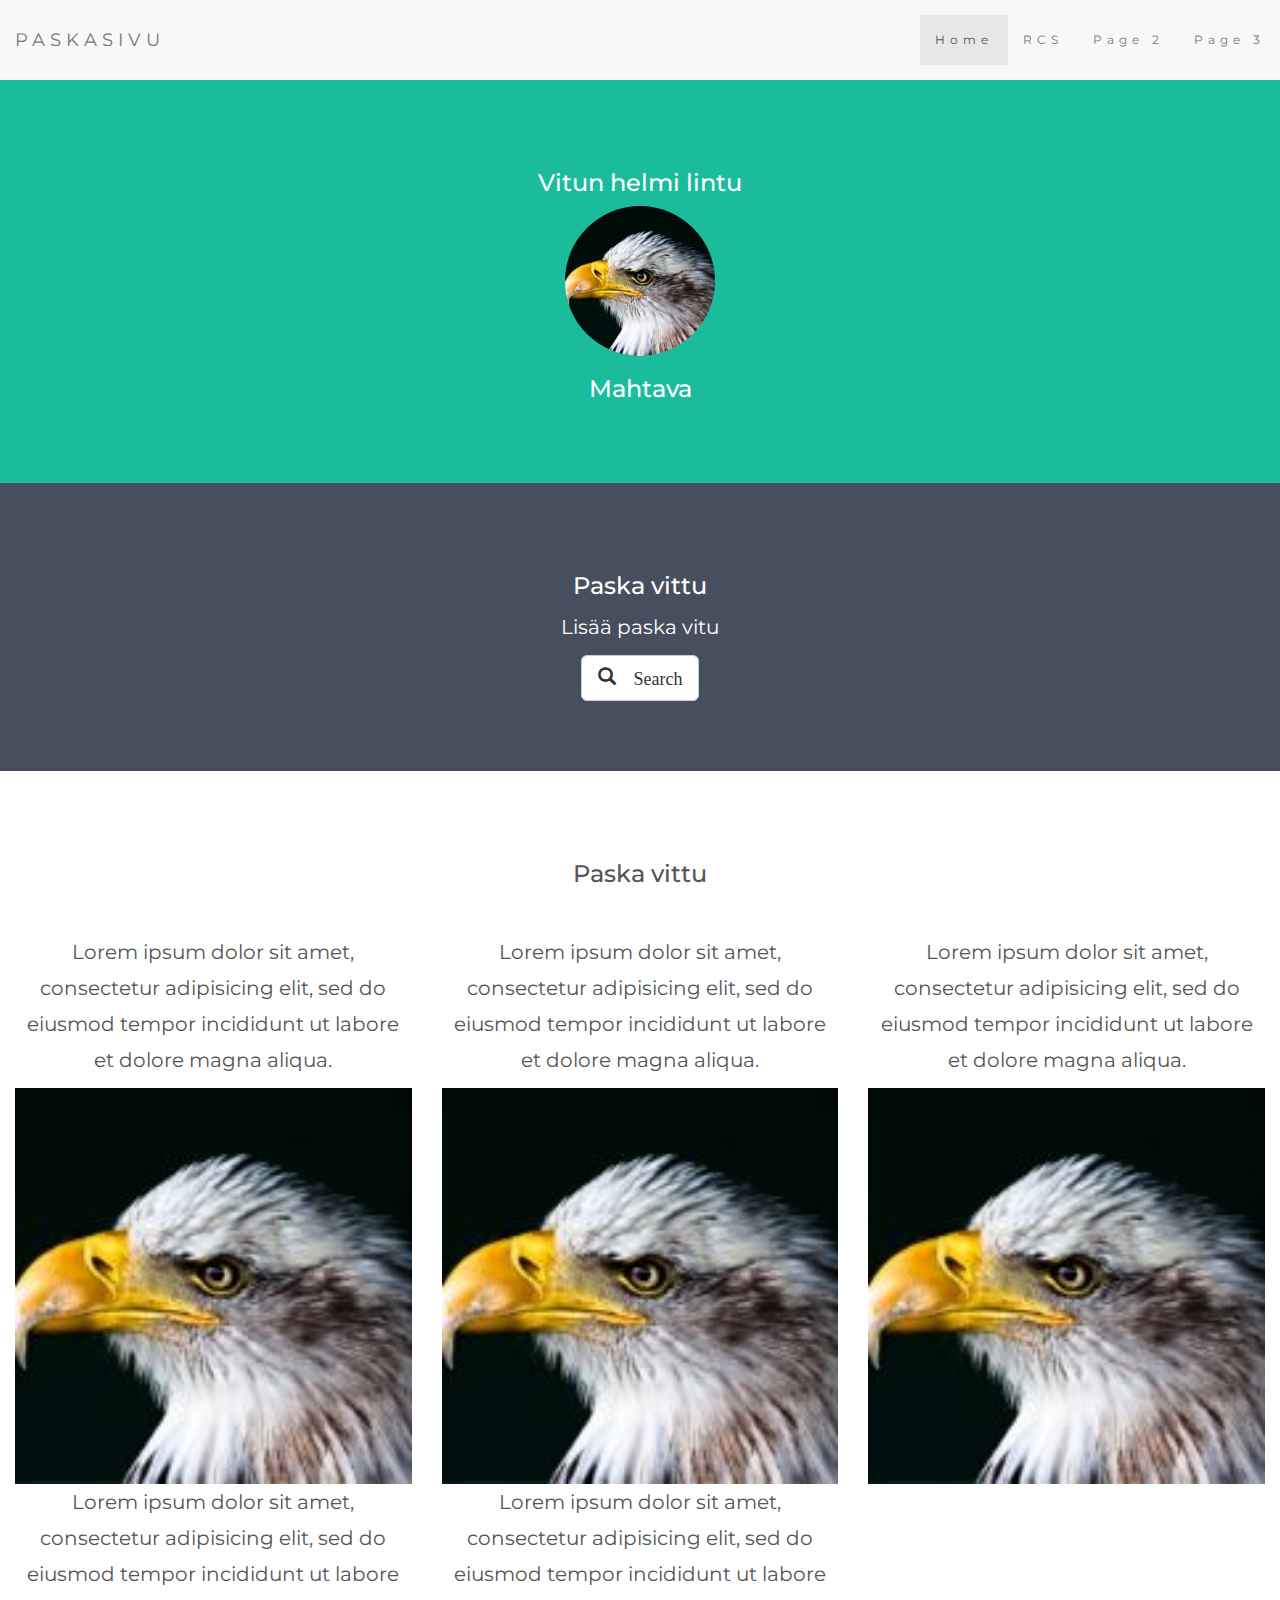
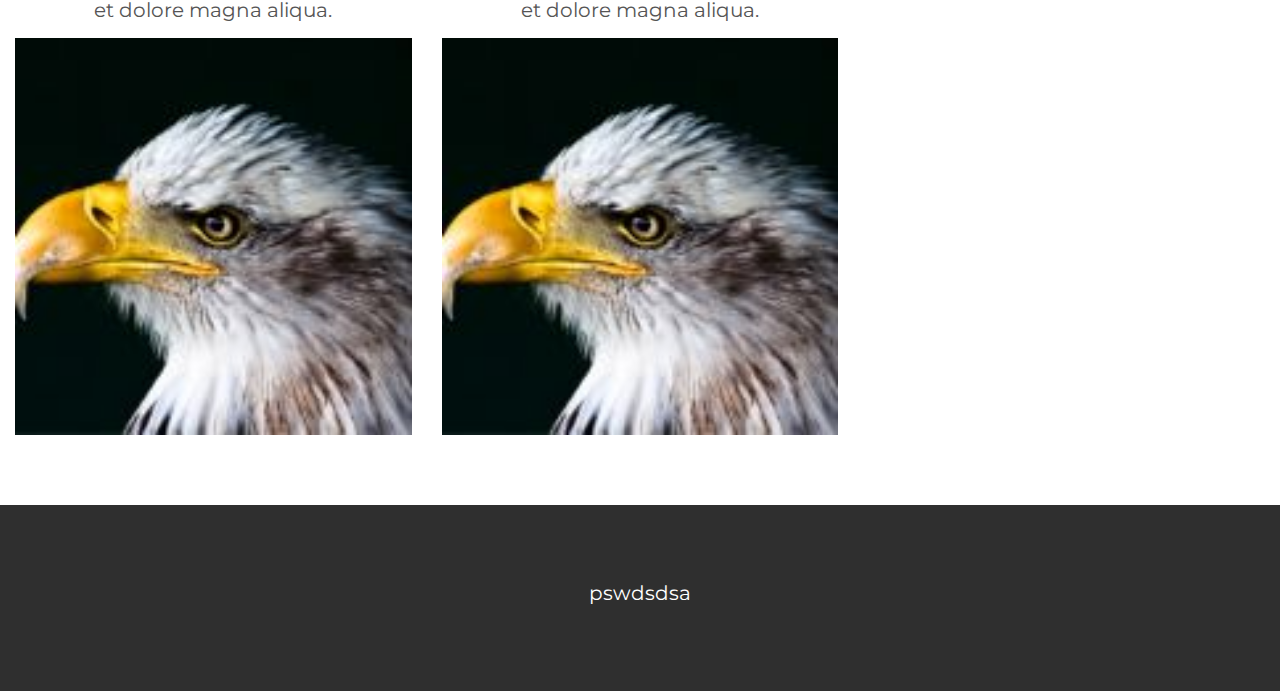
<file: index.html>
<!DOCTYPE html>
<html lang="en">
<head>
    <meta charset="utf-8">
    <meta name="viewport" content="width=device-width, initial-scale=1">
    <script src="addHead.js"></script>
</head>

<body>
    <div class="content">
        <script src="addNav.js"></script>

        <div class="container-fluid bg1 text-center">
            <h3>Vitun helmi lintu</h3>
            <img src="bird150.jpg" class="img-circle img-responsive" style="display:inline" alt="Bird">
            <h3>Mahtava</h3>
        </div>

        <div class="container-fluid bg2 text-center">
            <h3>Paska vittu</h3>
            <p>Lisää paska vitu</p>
            <a href="#" class="btn btn-default btn-lg">
                <span class="glyphicon glyphicon-search"> Search</a>
        </div>

        <div class="container-fluid bg3 text-center">
            <h3>Paska vittu</h3><br>
            <div class="row">
                <div class="col-sm-4">
                    <p>Lorem ipsum dolor sit amet, consectetur adipisicing elit, sed do eiusmod tempor incididunt ut labore et dolore magna aliqua.</p>
                    <img src="bird150.jpg" class="img-responsive" style="width:100%" alt="">
                </div>
                <div class="col-sm-4">
                    <p>Lorem ipsum dolor sit amet, consectetur adipisicing elit, sed do eiusmod tempor incididunt ut labore et dolore magna aliqua.</p>
                    <img src="bird150.jpg" class="img-responsive" style="width:100%" alt="">
                </div>
                <div class="col-sm-4">
                    <p>Lorem ipsum dolor sit amet, consectetur adipisicing elit, sed do eiusmod tempor incididunt ut labore et dolore magna aliqua.</p>
                    <img src="bird150.jpg" class="img-responsive" style="width:100%" alt="">
                </div>
                <div class="col-sm-4">
                    <p>Lorem ipsum dolor sit amet, consectetur adipisicing elit, sed do eiusmod tempor incididunt ut labore et dolore magna aliqua.</p>
                    <img src="bird150.jpg" class="img-responsive" style="width:100%" alt="">
                </div>
                <div class="col-sm-4">
                    <p>Lorem ipsum dolor sit amet, consectetur adipisicing elit, sed do eiusmod tempor incididunt ut labore et dolore magna aliqua.</p>
                    <img src="bird150.jpg" class="img-responsive" style="width:100%" alt="">
                </div>
            </div>
        </div>
    </div>

    <script src="addFooter.js"></script>
    <script src="activeLink.js"></script>
</body>
</html>
</file>
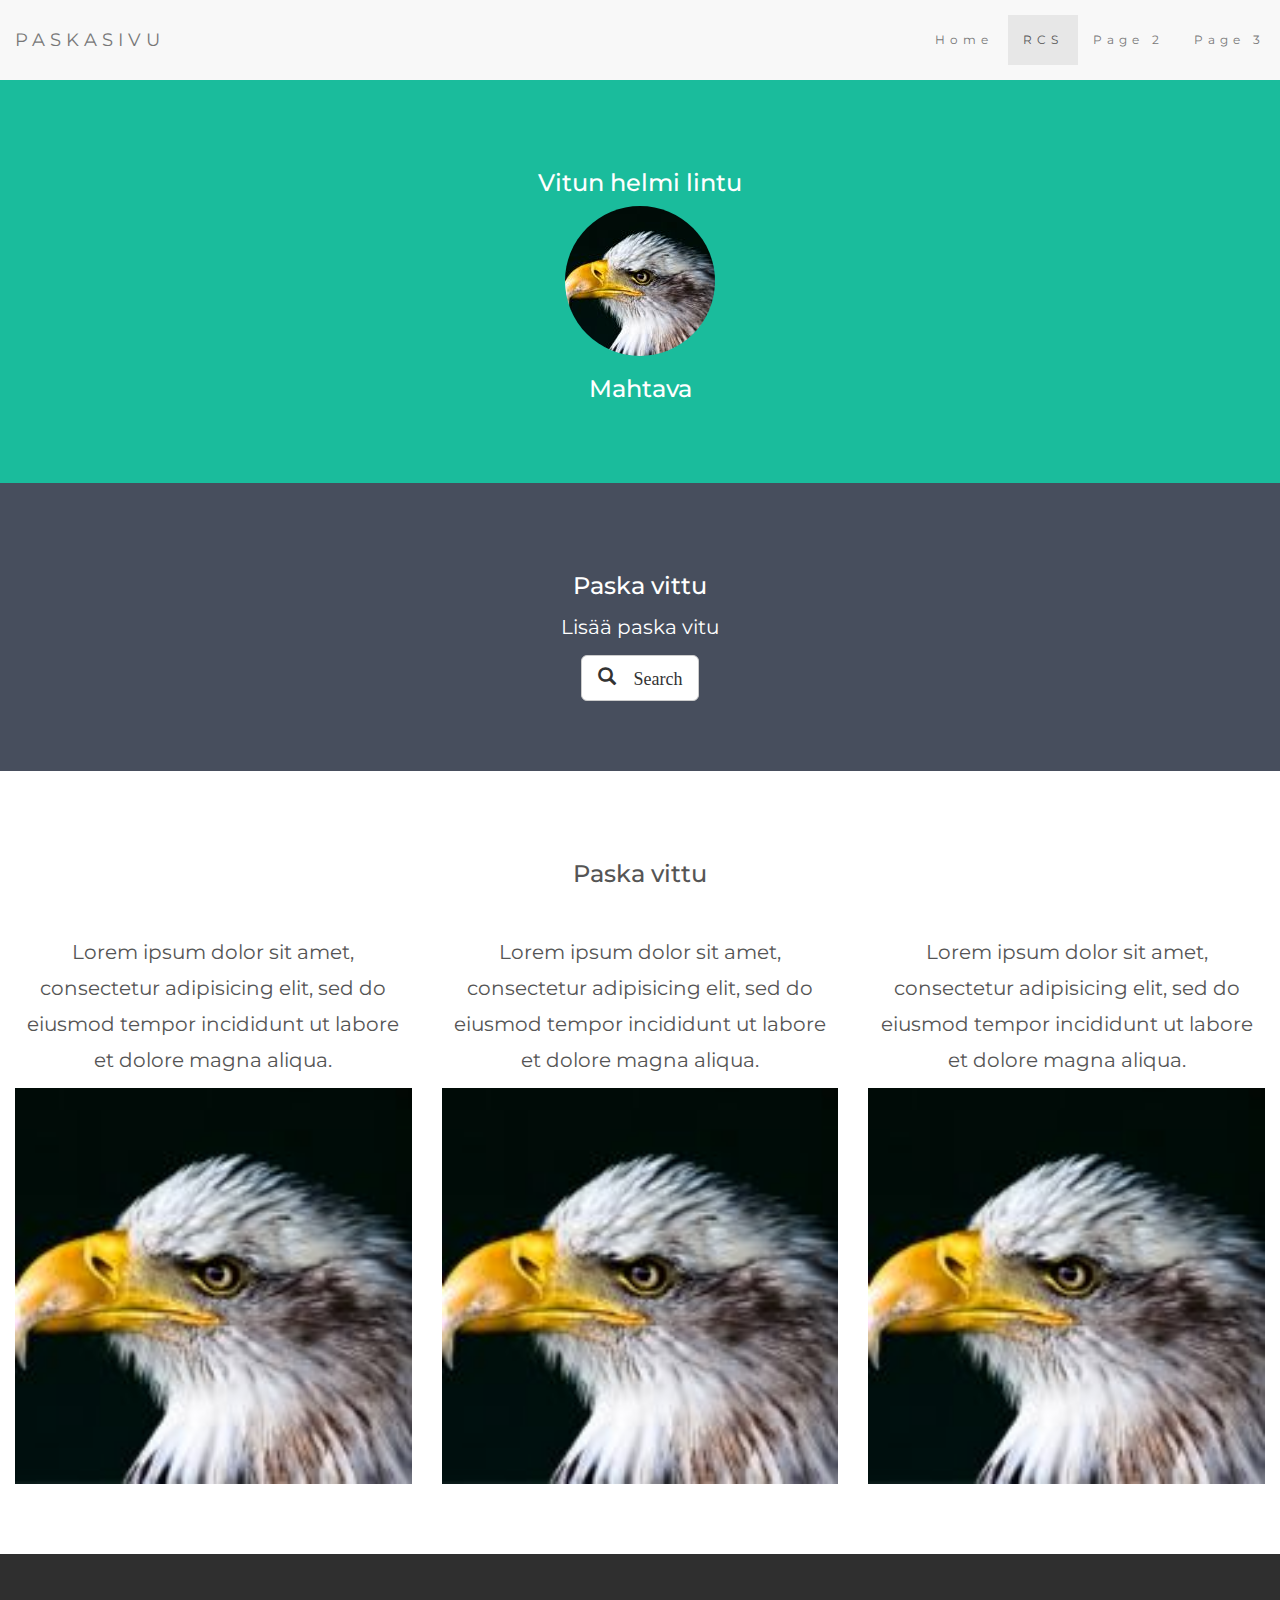
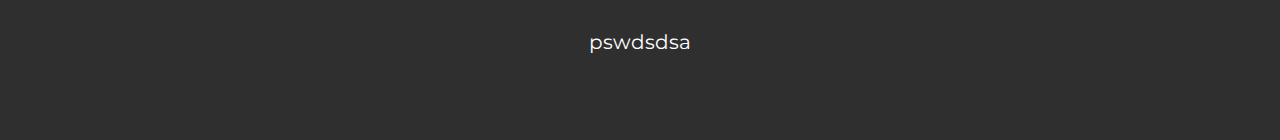
<file: page1.html>
<!DOCTYPE html>
<html lang="en">
<head>
    <meta charset="utf-8">
    <meta name="viewport" content="width=device-width, initial-scale=1">
    <script src="addHead.js"></script>
</head>

<body>
    <div class="content">
        <script src="addNav.js"></script>

        <div class="container-fluid bg1 text-center">
            <h3>Vitun helmi lintu</h3>
            <img src="bird150.jpg" class="img-circle img-responsive" style="display:inline" alt="Bird">
            <h3>Mahtava</h3>
        </div>

        <div class="container-fluid bg2 text-center">
            <h3>Paska vittu</h3>
            <p>Lisää paska vitu</p>
            <a href="#" class="btn btn-default btn-lg">
                <span class="glyphicon glyphicon-search"> Search</a>
        </div>

        <div class="container-fluid bg3 text-center">
            <h3>Paska vittu</h3><br>
            <div class="row">
                <div class="col-sm-4">
                    <p>Lorem ipsum dolor sit amet, consectetur adipisicing elit, sed do eiusmod tempor incididunt ut labore et dolore magna aliqua.</p>
                    <img src="bird150.jpg" class="img-responsive" style="width:100%" alt="">
                </div>
                <div class="col-sm-4">
                    <p>Lorem ipsum dolor sit amet, consectetur adipisicing elit, sed do eiusmod tempor incididunt ut labore et dolore magna aliqua.</p>
                    <img src="bird150.jpg" class="img-responsive" style="width:100%" alt="">
                </div>
                <div class="col-sm-4">
                    <p>Lorem ipsum dolor sit amet, consectetur adipisicing elit, sed do eiusmod tempor incididunt ut labore et dolore magna aliqua.</p>
                    <img src="bird150.jpg" class="img-responsive" style="width:100%" alt="">
                </div>
            </div>
        </div>
    </div>

    <script src="addFooter.js"></script>
    <script src="activeLink.js"></script>
</body>
</html>
</file>
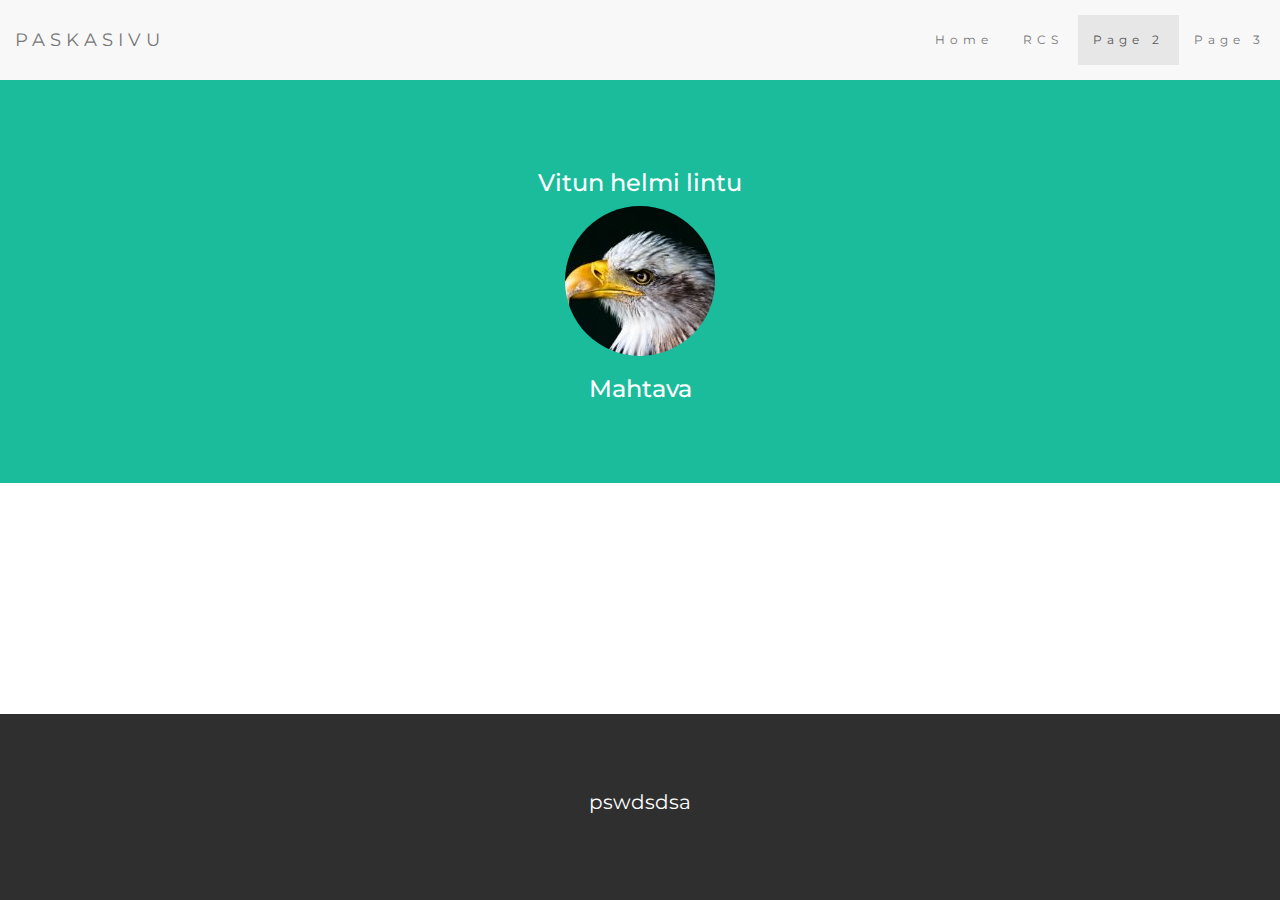
<file: page2.html>
<!DOCTYPE html>
<html lang="en">
<head>
    <meta charset="utf-8">
    <meta name="viewport" content="width=device-width, initial-scale=1">
    <script src="addHead.js"></script>
</head>

<body>
    <script src="addNav.js"></script>

    <div class="content">
        <div class="container-fluid bg1 text-center">
            <h3>Vitun helmi lintu</h3>
            <img src="bird150.jpg" class="img-circle img-responsive" style="display:inline" alt="Bird">
            <h3>Mahtava</h3>
        </div>
    </div>

    <script src="addFooter.js"></script>
    <script src="activeLink.js"></script>
</body>
</html>
</file>
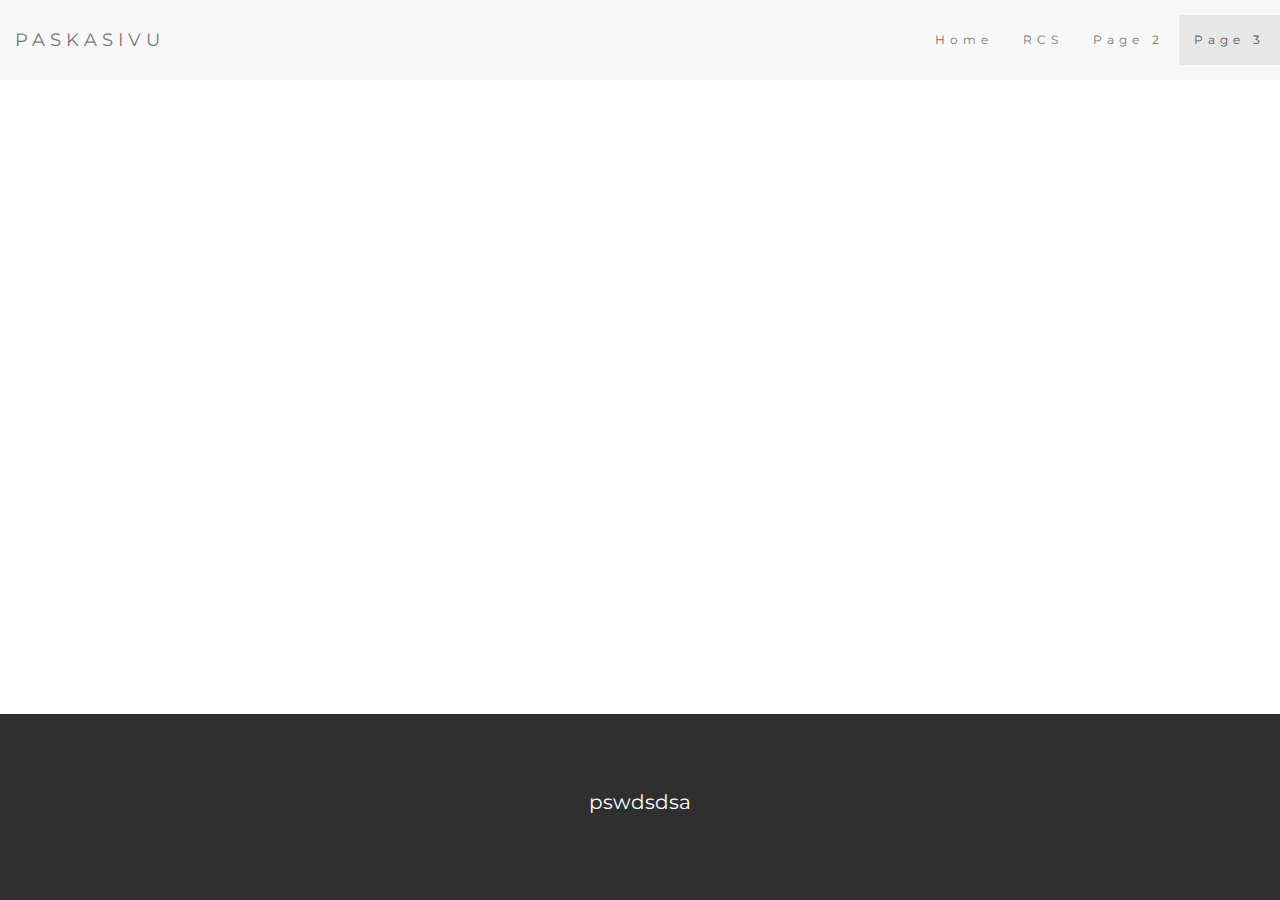
<file: page3.html>
<!DOCTYPE html>
<html lang="en">
<head>
    <meta charset="utf-8">
    <meta name="viewport" content="width=device-width, initial-scale=1">
    <script src="addHead.js"></script>
</head>

<body>
    <div class="content">
        <script src="addNav.js"></script>
    </div>

    <script src="addFooter.js"></script>
    <script src="activeLink.js"></script>
</body>
</html>
</file>
